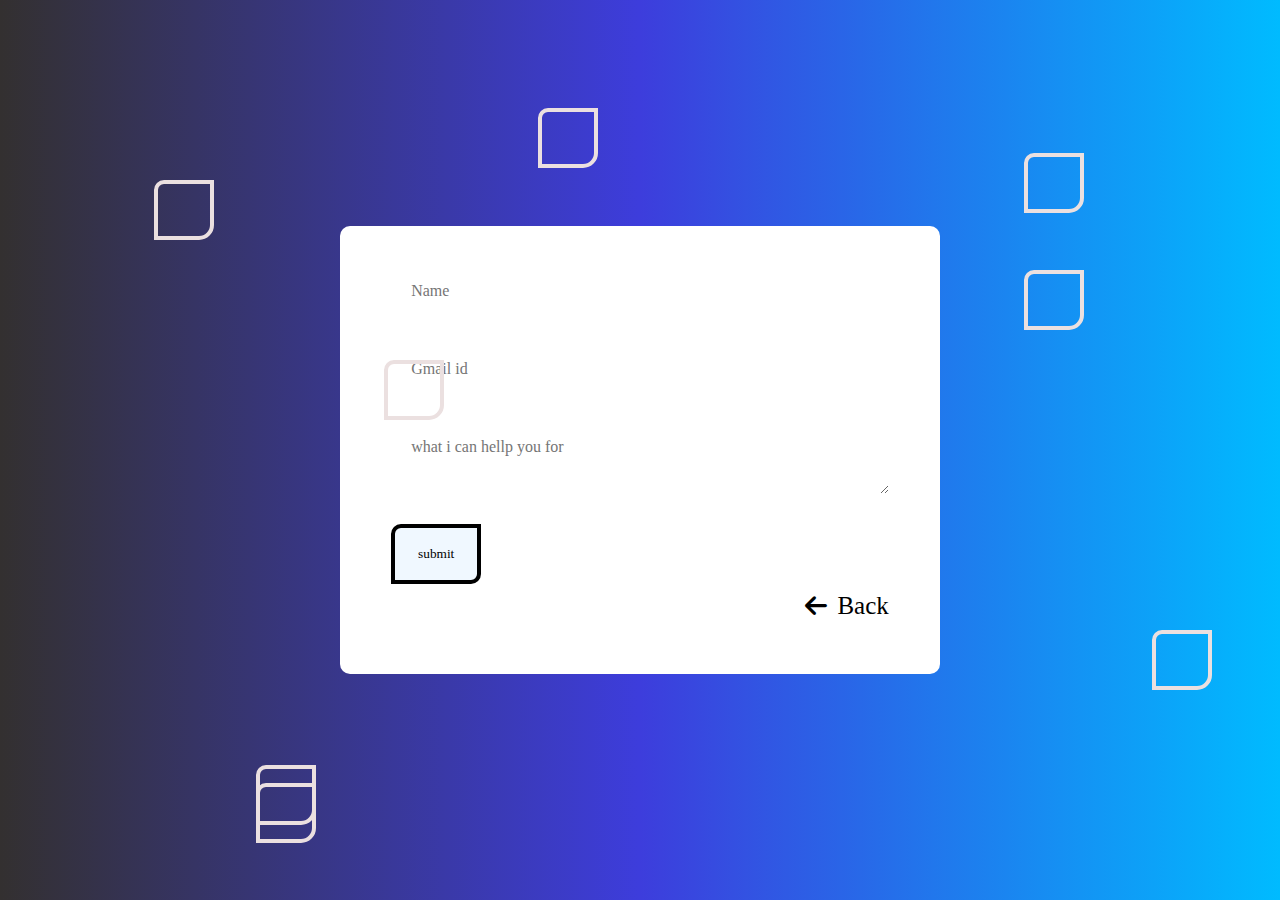
<file: New folder/cot.html>
<!DOCTYPE html>
<html lang="en">
<head>
    <meta charset="UTF-8">
    <meta name="viewport" content="width=device-width, initial-scale=1.0">
    <link rel="stylesheet" href="https://cdnjs.cloudflare.com/ajax/libs/font-awesome/6.5.1/css/all.min.css">
    <link rel="stylesheet" href="cot.css">
    <title>Yassine</title>
</head>
<body>
    
        <div class="warpper">
            <div class="contact">
                <form action="https://api.web3forms.com/submit" method="POST">

                    <input type="hidden" name="access_key" value="39cf4b5d-52b6-414e-a305-589cfb939776">
                
                    <input type="text" placeholder="Name" name="name" required>
                    <input type="email" name="email" placeholder="Gmail id" required>
                    <textarea name="message" placeholder="what i can hellp you for" required></textarea>
                    <button type="submit" class="butten">Submit</button>
                    <a href="index.html"><i class="fa-solid fa-arrow-left"></i>Back</a>
                </form>
        </div>
            <div class="box">
                <div></div>
                <div></div>
                <div></div>
                <div></div>
                <div></div>
                <div></div>
                <div></div>
                <div></div>
                <div></div>
                <div></div>
            </div>
        </div>
</body>
</html>
</file>
<file: New folder/cot.css>
*{
    margin: 0;
    padding: 0;
    box-sizing: border-box;
    font-family: verdana;
}

.warpper{
    position: absolute;
    width: 100%;
    height: 100%;
    overflow: hidden;
    background-image: linear-gradient(90deg,rgb(74, 74, 74) 1%,rgb(33, 74, 144)70%, rgb(0, 40, 171)100%);
}


.contact{
    display: flex;
    align-items: center;
    justify-content: center;
    width: 100%;
    height: 100vh;
   background-image: linear-gradient(to right,rgb(51, 48, 48),rgb(61, 61, 220),rgb(0, 187, 255));
}

form{
    background: white;
    display: flex;
    flex-direction: column;
    padding: 2vw 4vw;
    width: 90%;
    max-width: 600px;
    border-radius: 10px;
}

form h3{
    color: #555;
    font-weight: 600;
    margin-bottom: 20px;
}
form input,form textarea{
    border: 0;
    margin: 10px 0;
    padding: 20px;
    outline: none;
    background: #fff;
    font-size: 16px;
}
.contact input{
    display: flex;
    margin-top: 10px;
}

.contact label{
    display: flex;
    margin-top: 10px;
}

.butten{
    display: flex;
    margin-top: 20px;
    background-color: aliceblue;
    width: 90px;
    height: 60px;
    align-items: center;
    justify-content: center;
    text-decoration: none;
    color: black;
    border: 4px solid black;
    box-shadow: 0 0 10px  white;
    border-radius: 10px 0 10px;
    transition: all 0.5s ease-in;
    text-transform: lowercase;
}

.butten:hover{
    color: aliceblue;
    background-color: black;
    transition: all 0.5s ease-in-out;
    width: 200px;
    text-transform: uppercase;
}


.box div{
    position: absolute;
    height: 60px;
    width: 60px;
    border-radius: 10px 0 15px 0;
    background-color: transparent;
    border: 4px solid rgb(235, 224, 224);
}

.box div:nth-child(1){
     top: 12%;
     left: 42%;
     animation: animate 10s linear infinite;
}

.box div:nth-child(2){
    top: 100%;
    left: 50%;
    animation: animate 7s linear infinite;
}

.box div:nth-child(3){
    top: 17%;
    left: 80%;
    animation: animate 6s linear infinite;
}

.box div:nth-child(4){
    top: 85%;
    left: 20%;
    animation: animate 7s linear infinite;
}

.box div:nth-child(5){
    top: 87%;
    left: 20%;
    animation: animate 10s linear infinite;
}

.box div:nth-child(6){
    top: 70%;
    left: 90%;
    animation: animate 15s linear infinite;
}

.box div:nth-child(7){
    top: 40%;
    left: 30%;
    animation: animate 15s linear infinite;
}

.box div:nth-child(8){
    top: 30%;
    left: 80%;
    animation: animate 10s linear infinite;
}

.box div:nth-child(9){
    top: 10%;
    left: 100%;
    animation: animate 12s linear infinite;
}

.box div:nth-child(10){
    top: 20%;
    left: 12%;
    animation: animate 7s linear infinite;
}

@keyframes animate{
    0%
    {
        transform: translateY(100vh) scale(0) rotate(360deg);
        opacity: 1;
    }

    100%
    {
        transform: translateY(-10vh) acale(1.3) rotate(360deg);
        opacity: 0;   
    }
}

.contact a{
    display: flex;
    justify-content: end;
    align-items: center;
    text-decoration: none;
    color: black;
    font-size: 25px;
    margin-bottom: 20px;
}

.contact i{
    margin: 10px;   
}
</file>
